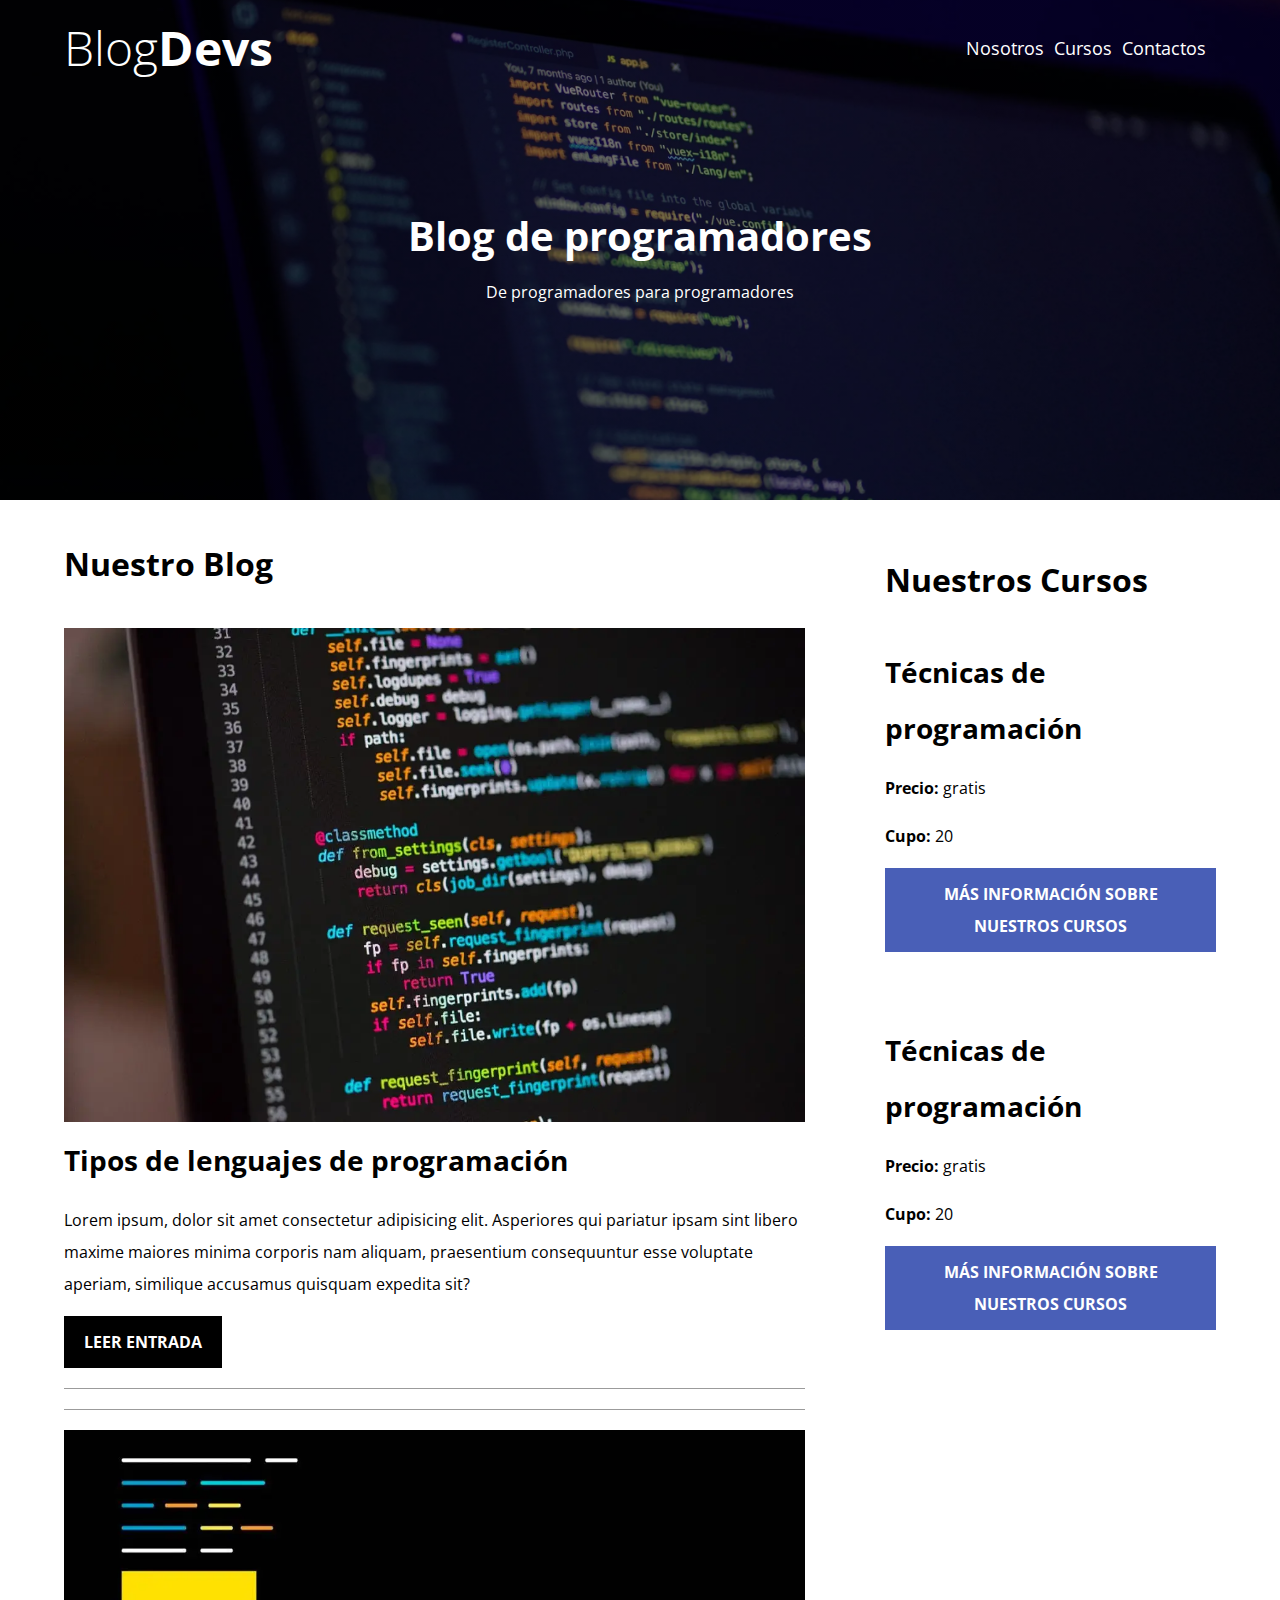
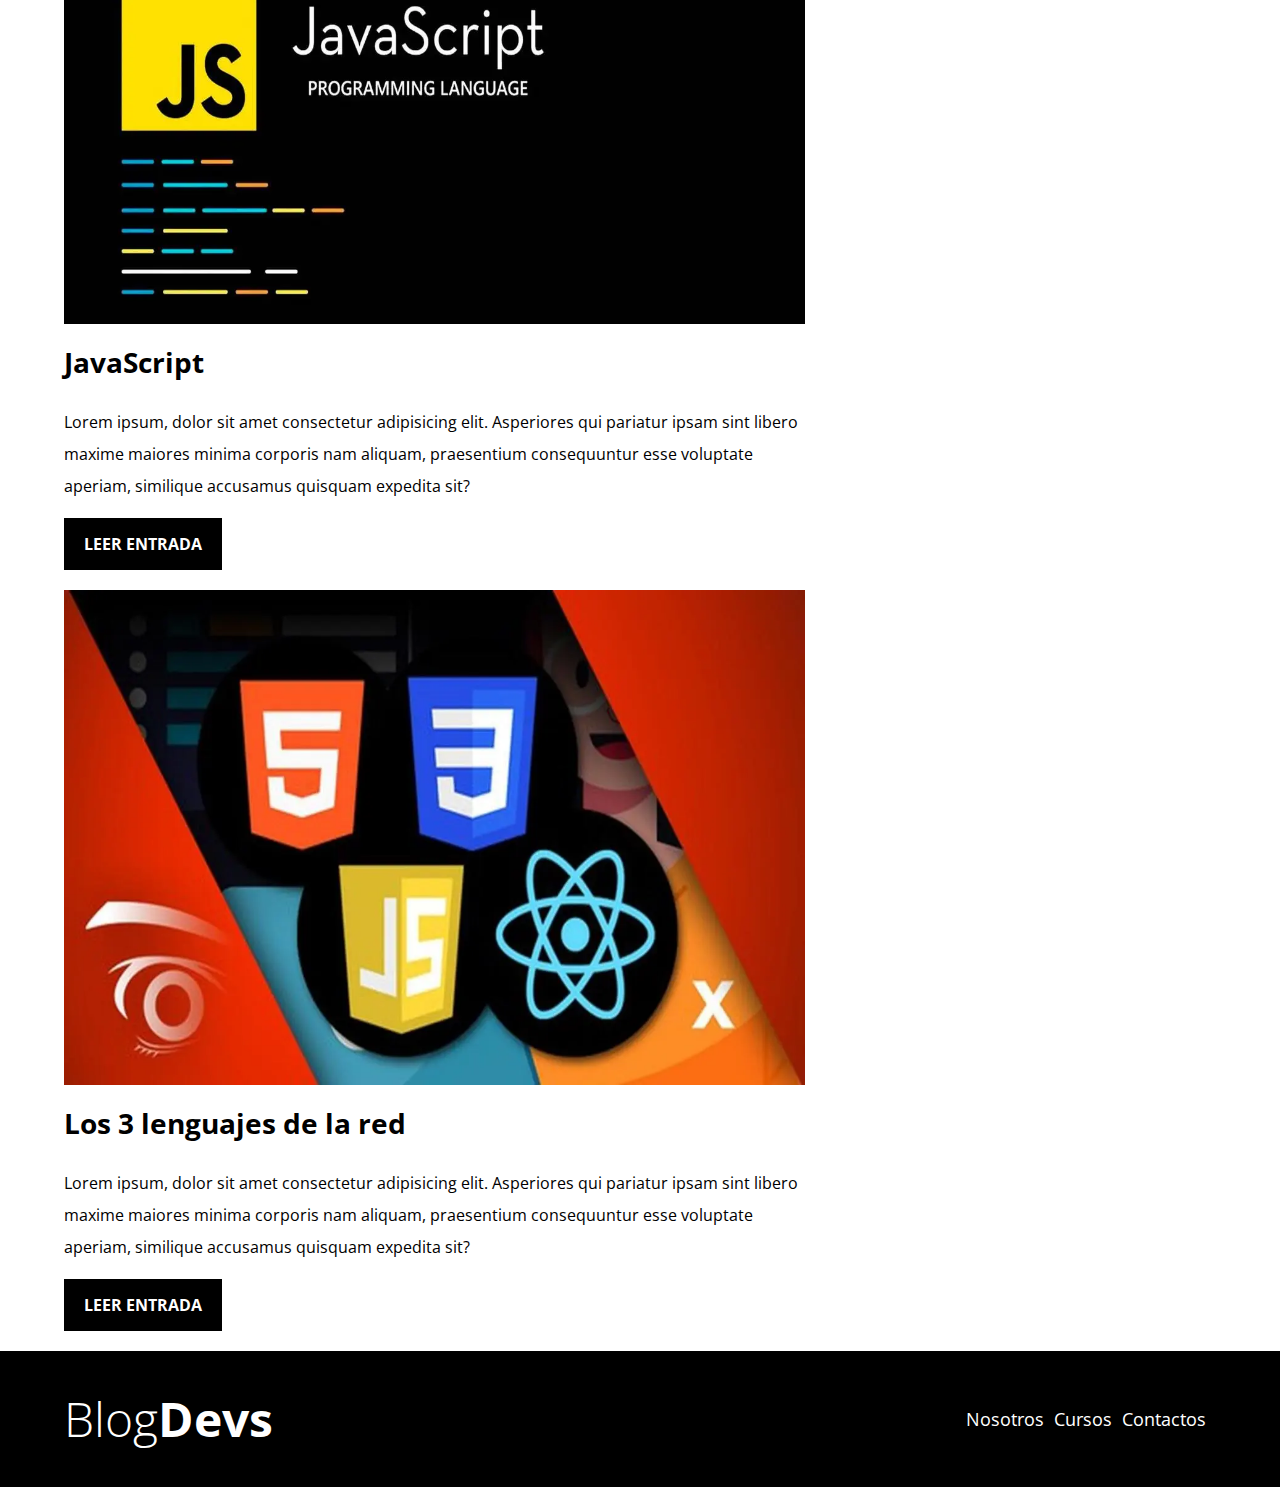
<file: index.html>
<!DOCTYPE html>
<html lang="en">
<head>
    <meta charset="UTF-8">
    <meta name="viewport" content="width=device-width, initial-scale=1.0">
    <title>BlogDevs</title>
    <meta name="description" content="Página Web de blog de café">

    <link rel="preload" href="css/normalize.css" as="style">
    <link rel="stylesheet" href="css/normalize.css">

    <link rel="preconnect" href="https://fonts.googleapis.com">
    <link rel="preconnect" href="https://fonts.gstatic.com" crossorigin>
    <link href="https://fonts.googleapis.com/css2?family=Open+Sans:ital,wght@0,300..800;1,300..800&family=Radio+Canada:ital,wght@0,300..700;1,300..700&display=swap" rel="stylesheet">

    <link rel="stylesheet" href="css/cafe.css">
</head>
<body>
    <header class="header">
        <div class="contenedor">

            <div class="barra">
                <a class="logo centrar-texto" href="index.html">
                    <h1 class="no-margin logo__nombre">Blog<span class="logo__bold">Devs</span></h1>
                </a>

                <nav class="enlaces centrar-texto">
                    <a class="enlaces__a" href="nosotros.html">Nosotros</a>
                    <a class="enlaces__a" href="cursos.html">Cursos</a>
                    <a class="enlaces__a" href="contacto.html">Contactos</a>
                </nav>

            </div>

        </div>

        <div class="header__texto">
            <h2 class="no-margin">Blog de programadores</h2>
            <p class="no-margin">De programadores para programadores</p>
        </div>
    </header>

    <div class="contenedor contenido__principal">
        <main class="blog">
            <h3>Nuestro Blog</h3>

            <article class="entrada">
                <div class="entrada__imagen">
                    <picture>
                        <source srcset="img/blog1.webp" type="image/webp">
                        <img loading="lazy" src="img/blog1.jpg" alt="imagenblog">
                    </picture>
                    
                </div>

                <div class="entrada__contenido">
                    <h4 class="no-margin">Tipos de lenguajes de programación</h4>
                    <p>Lorem ipsum, dolor sit amet consectetur adipisicing elit. Asperiores qui pariatur ipsam sint libero maxime maiores minima corporis nam aliquam, praesentium consequuntur esse voluptate aperiam, similique accusamus quisquam expedita sit?</p>
                    <a class="boton boton__primario" href="entrada.html">Leer entrada</a>
                </div>
            </article>

            <article class="entrada"></article>
                <div class="entrada__imagen">
                    <picture>
                        <source srcset="img/blog3.webp" type="image/webp">
                        <img loading="lazy" src="img/blog3.jpg" alt="imagenblog">
                    </picture>
                </div>

                <div class="entrada__contenido">
                    <h4 class="no-margin">JavaScript</h4>
                    <p>Lorem ipsum, dolor sit amet consectetur adipisicing elit. Asperiores qui pariatur ipsam sint libero maxime maiores minima corporis nam aliquam, praesentium consequuntur esse voluptate aperiam, similique accusamus quisquam expedita sit?</p>
                    <a class="boton boton__primario" href="entrada.html">Leer entrada</a>
                </div>
            </article>

            <article class="entrada">
                <div class="entrada__imagen">
                    <picture>
                        <source srcset="img/blog2.webp" type="image/webp">
                        <img loading="lazy" src="img/blog2.jpg" alt="imagenblog">
                    </picture>
                </div>

                <div class="entrada__contenido">
                    <h4 class="no-margin">Los 3 lenguajes de la red</h4>
                    <p>Lorem ipsum, dolor sit amet consectetur adipisicing elit. Asperiores qui pariatur ipsam sint libero maxime maiores minima corporis nam aliquam, praesentium consequuntur esse voluptate aperiam, similique accusamus quisquam expedita sit?</p>
                    <a class="boton boton__primario" href="entrada.html">Leer entrada</a>
                </div>
            </article>

        </main>

        <aside class="sidebar">
            
            <ul>
                <h3 class="sidebar__tema">Nuestros Cursos</h3>
                
                <li class="sidebar__taller">
                    <h4 class=" no-margin sidebar__taller--titulo" >Técnicas de programación</h4>
    
                    <p class="sidebar__taller--descripcion"><span>Precio: </span>gratis</p>
                    
                    <p class="sidebar__taller--descripcion"><span>Cupo: </span>20</p>
    
                    <a class="boton boton__secundario" href="">
                        Más información sobre nuestros cursos
                    </a>
                </li>
                
                <li class="sidebar__taller">
                    <h4 class="no-margin sidebar__taller--titulo" >Técnicas de programación</h4>
    
                    <p class="sidebar__taller--descripcion"><span>Precio: </span>gratis</p>
                    
                    <p class="sidebar__taller--descripcion"><span>Cupo: </span>20</p>
    
                    <a class="boton boton__secundario" href="">
                        Más información sobre nuestros cursos
                    </a>
                </li>
            </ul>


        </aside>
    </div>

    <footer class="footer">
        <div class="contenedor">
            <div class="barra">
                <a class="logo centrar-texto" href="index.html">
                    <h1 class="no-margin logo__nombre">Blog<span class="logo__bold">Devs</span></h1>
                </a>

                <nav class="enlaces centrar-texto">
                    <a class="enlaces__a" href="">Nosotros</a>
                    <a class="enlaces__a" href="">Cursos</a>
                    <a class="enlaces__a" href="">Contactos</a>
                </nav>

            </div>
        </div>
    </footer>
    <script src="js/modernizer.js"></script>
</body>
</html>
</file>
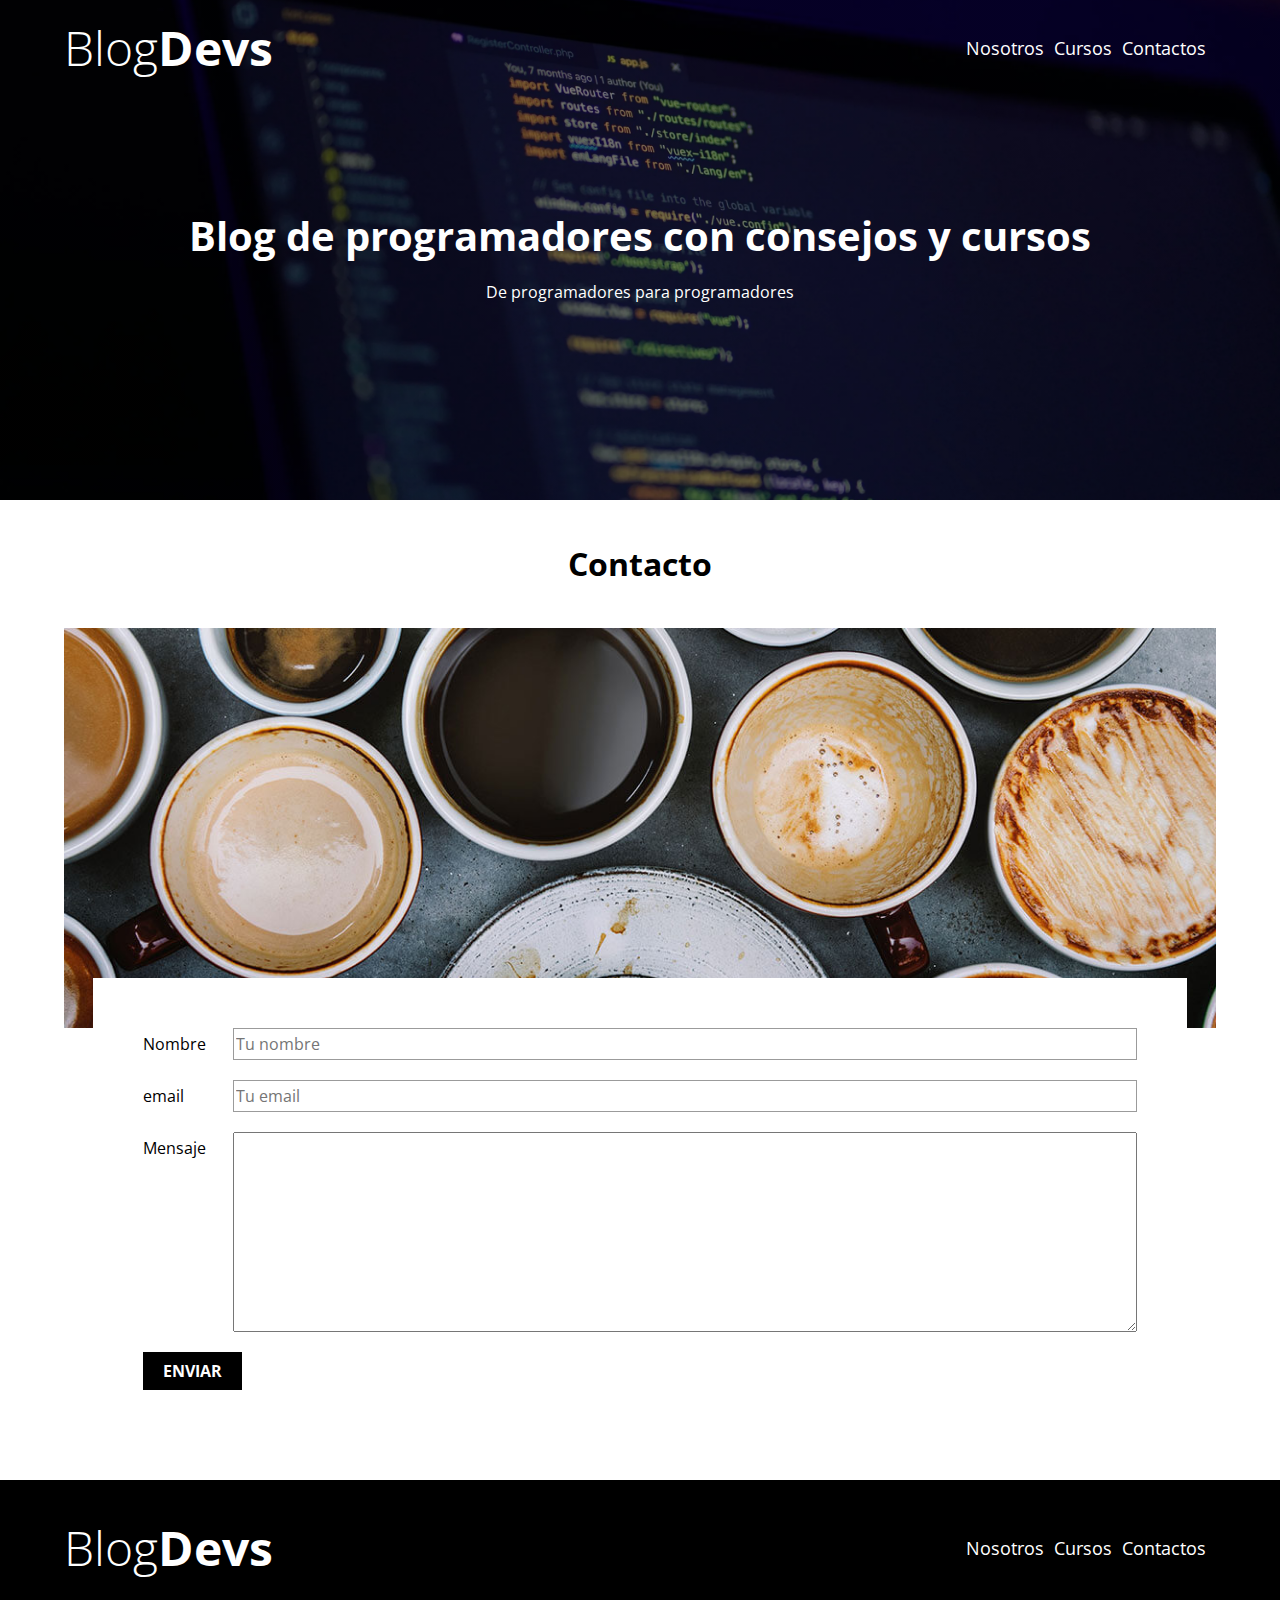
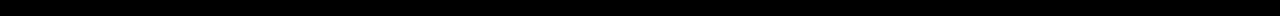
<file: contacto.html>
<!DOCTYPE html>
<html lang="en">
<head>
    <meta charset="UTF-8">
    <meta name="viewport" content="width=device-width, initial-scale=1.0">

    <title>Blog café</title>

    <link rel="preload" href="css/normalize.css" as="style">
    <link rel="stylesheet" href="css/normalize.css">

    <link rel="preconnect" href="https://fonts.googleapis.com">
    <link rel="preconnect" href="https://fonts.gstatic.com" crossorigin>
    <link href="https://fonts.googleapis.com/css2?family=Open+Sans:ital,wght@0,300..800;1,300..800&family=Radio+Canada:ital,wght@0,300..700;1,300..700&display=swap" rel="stylesheet">

    <link rel="stylesheet" href="css/cafe.css">
</head>
<body>
    <header class="header">
        <div class="contenedor">

            <div class="barra">
                <a class="logo centrar-texto" href="index.html">
                    <h1 class="no-margin logo__nombre">Blog<span class="logo__bold">Devs</span></h1>
                </a>

                <nav class="enlaces centrar-texto">
                    <a class="enlaces__a" href="nosotros.html">Nosotros</a>
                    <a class="enlaces__a" href="cursos.html">Cursos</a>
                    <a class="enlaces__a" href="contacto.html">Contactos</a>
                </nav>

            </div>

        </div>

        <div class="header__texto">
            <h2 class="no-margin">Blog de programadores con consejos y cursos</h2>
            <p class="no-margin">De programadores para programadores</p>
        </div>
    </header>

    <main class="contenedor">
        <h3 class="centrar-texto">Contacto</h3>


        <div class="contacto__bg">

        </div>

        <form class="formulario">
            <div class="campo">
                <label class="campo__label" for="nombre">Nombre</label>
                <input class="campo__field" class="campo__field" type="text" placeholder="Tu nombre" id="nombre">
            </div>

            <div class="campo">
                <label class="campo__label" for="email">email</label>
                <input class="campo__field" type="email" placeholder="Tu email" id="email">
            </div>

            <div class="campo">
                <label class="campo__label" for="mensaje">Mensaje</label>
                <textarea class="campo__field--textarea" id="mensaje"></textarea>
            </div>

            <div class="campo campo__boton">
                <input type="submit" value="Enviar" class="boton boton__primario">

            </div>



        </form>


    </main>

    <footer class="footer">
        <div class="contenedor">
            <div class="barra">
                <a class="logo centrar-texto" href="index.html">
                    <h1 class="no-margin logo__nombre">Blog<span class="logo__bold">Devs</span></h1>
                </a>

                <nav class="enlaces centrar-texto">
                    <a class="enlaces__a" href="">Nosotros</a>
                    <a class="enlaces__a" href="">Cursos</a>
                    <a class="enlaces__a" href="">Contactos</a>
                </nav>

            </div>
        </div>
    </footer>
    <script src="js/modernizer.js"></script>
</body>
</html>
</file>
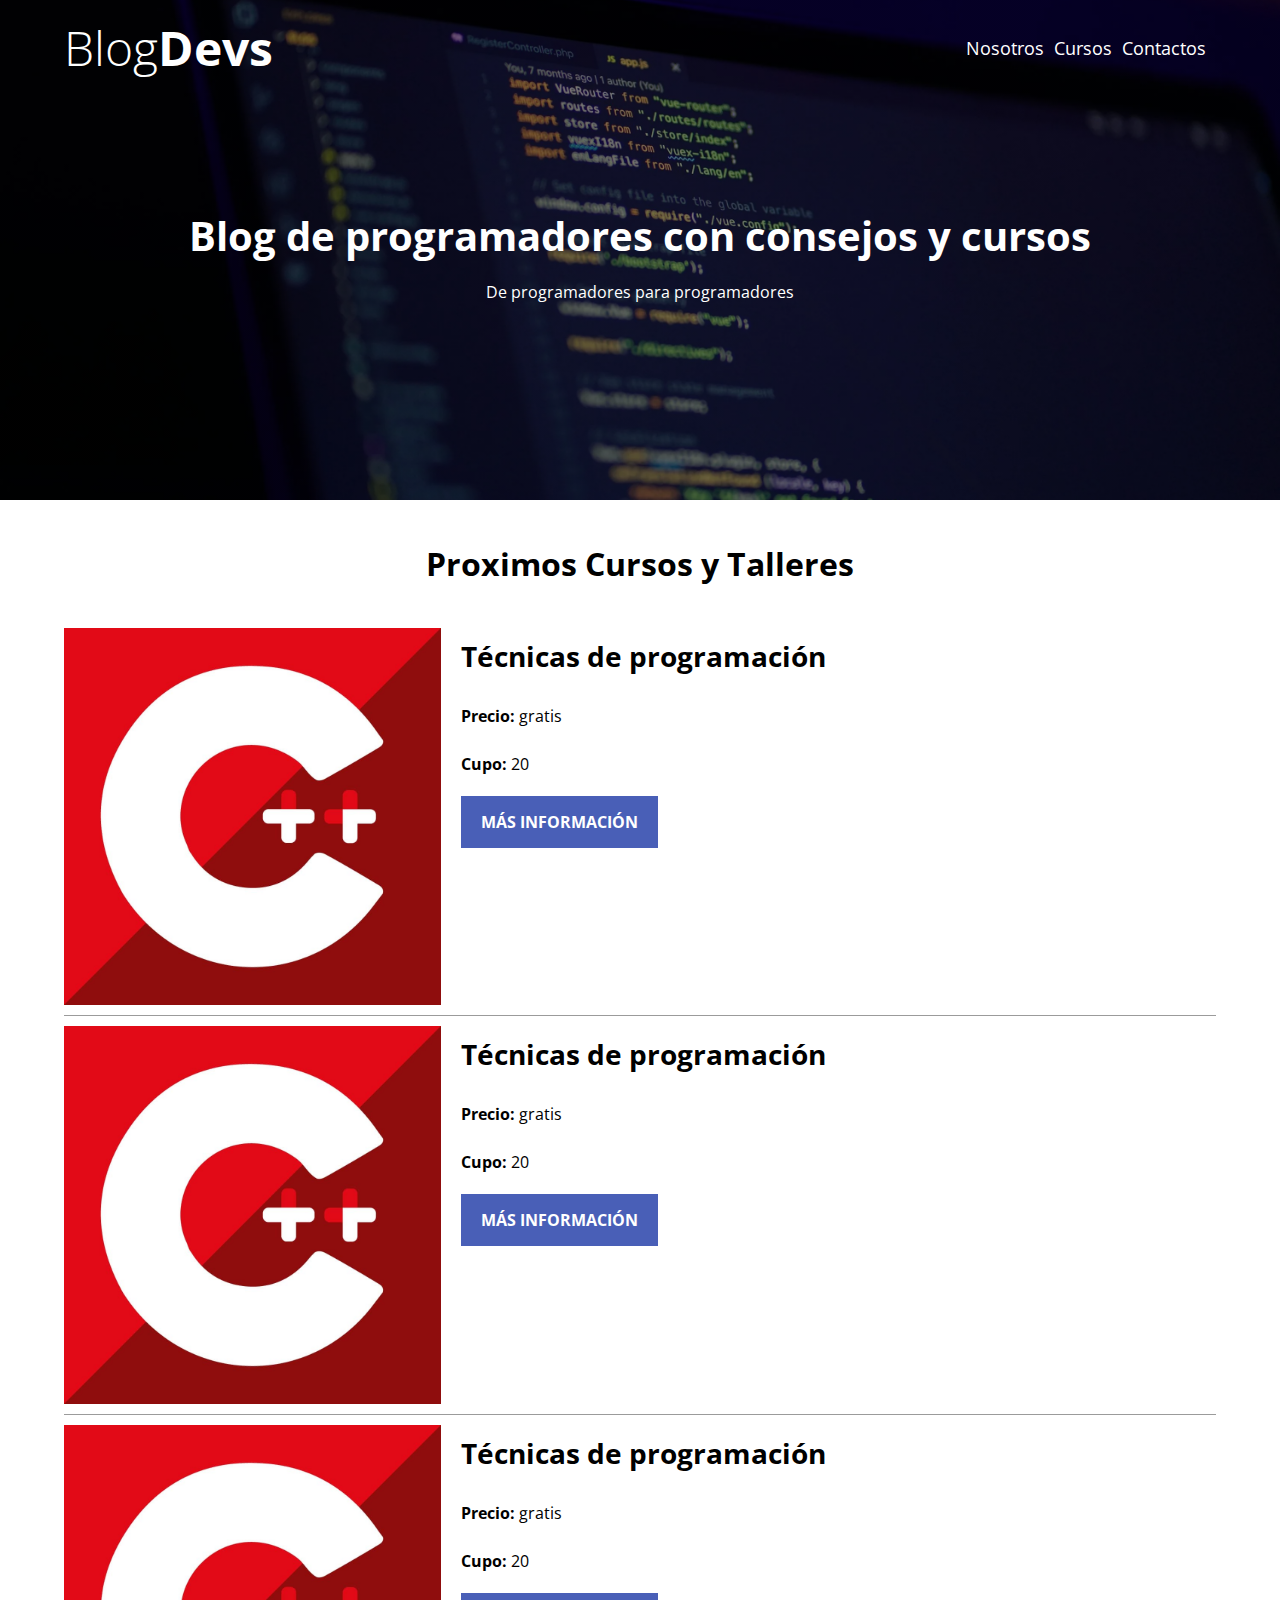
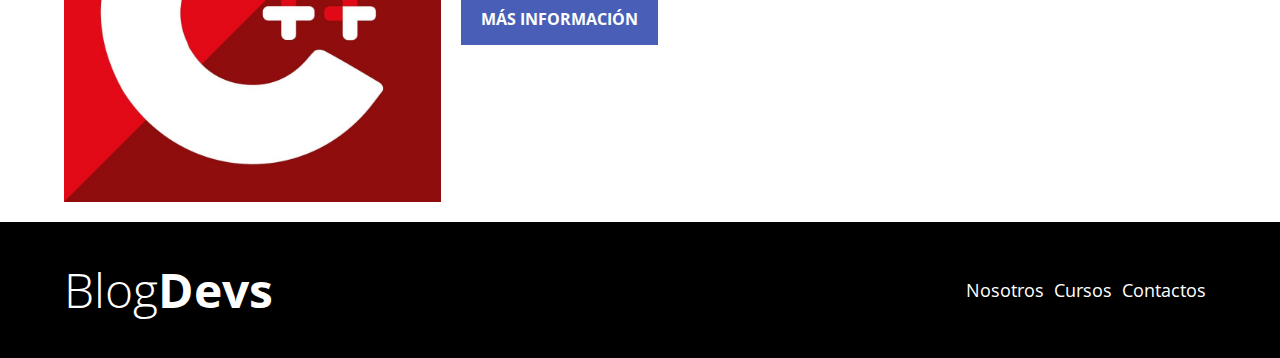
<file: cursos.html>
<!DOCTYPE html>
<html lang="en">
<head>
    <meta charset="UTF-8">
    <meta name="viewport" content="width=device-width, initial-scale=1.0">

    <title>Blog café</title>

    <link rel="preload" href="css/normalize.css" as="style">
    <link rel="stylesheet" href="css/normalize.css">

    <link rel="preconnect" href="https://fonts.googleapis.com">
    <link rel="preconnect" href="https://fonts.gstatic.com" crossorigin>
    <link href="https://fonts.googleapis.com/css2?family=Open+Sans:ital,wght@0,300..800;1,300..800&family=Radio+Canada:ital,wght@0,300..700;1,300..700&display=swap" rel="stylesheet">

    <link rel="stylesheet" href="css/cafe.css">
</head>
<body>
    <header class="header">
        <div class="contenedor">

            <div class="barra">
                <a class="logo centrar-texto" href="index.html">
                    <h1 class="no-margin logo__nombre">Blog<span class="logo__bold">Devs</span></h1>
                </a>

                <nav class="enlaces centrar-texto">
                    <a class="enlaces__a" href="nosotros.html">Nosotros</a>
                    <a class="enlaces__a" href="cursos.html">Cursos</a>
                    <a class="enlaces__a" href="contacto.html">Contactos</a>
                </nav>

            </div>

        </div>

        <div class="header__texto">
            <h2 class="no-margin">Blog de programadores con consejos y cursos</h2>
            <p class="no-margin">De programadores para programadores</p>
        </div>
    </header>

    <main class="contenedor">
        <h3 class="centrar-texto">Proximos Cursos y Talleres</h3>

        <div class="cursos">

            <div class="curso__imagen">
                <img src="img/curso1.jpg" alt="">
            </div>

            <div class="curso__informacion">
                <h4 class=" no-margin sidebar__taller--titulo" >Técnicas de programación</h4>

                <p class="sidebar__taller--descripcion"><span>Precio: </span>gratis</p>
                
                <p class="sidebar__taller--descripcion"><span>Cupo: </span>20</p>
    
                <a class="boton boton__secundario" href="">
                    Más información
                </a>
            </div>

        </div>

        <div class="cursos">

            <div class="curso__imagen">
                <img src="img/curso2.jpg" alt="">
            </div>

            <div class="curso__informacion">
                <h4 class=" no-margin sidebar__taller--titulo" >Técnicas de programación</h4>

                <p class="sidebar__taller--descripcion"><span>Precio: </span>gratis</p>
                
                <p class="sidebar__taller--descripcion"><span>Cupo: </span>20</p>
    
                <a class="boton boton__secundario" href="">
                    Más información
                </a>
            </div>

        </div>

        <div class="cursos">

            <div class="curso__imagen">
                <img src="img/curso3.jpg" alt="">
            </div>

            <div class="curso__informacion">
                <h4 class=" no-margin sidebar__taller--titulo" >Técnicas de programación</h4>

                <p class="sidebar__taller--descripcion"><span>Precio: </span>gratis</p>
                
                <p class="sidebar__taller--descripcion"><span>Cupo: </span>20</p>
    
                <a class="boton boton__secundario" href="">
                    Más información
                </a>
            </div>

        </div>

        
    </main>

    <footer class="footer">
        <div class="contenedor">
            <div class="barra">
                <a class="logo centrar-texto" href="index.html">
                    <h1 class="no-margin logo__nombre">Blog<span class="logo__bold">Devs</span></h1>
                </a>

                <nav class="enlaces centrar-texto">
                    <a class="enlaces__a" href="">Nosotros</a>
                    <a class="enlaces__a" href="">Cursos</a>
                    <a class="enlaces__a" href="">Contactos</a>
                </nav>

            </div>
        </div>
    </footer>
    <script src="js/modernizer.js"></script>
</body>
</html>
</file>
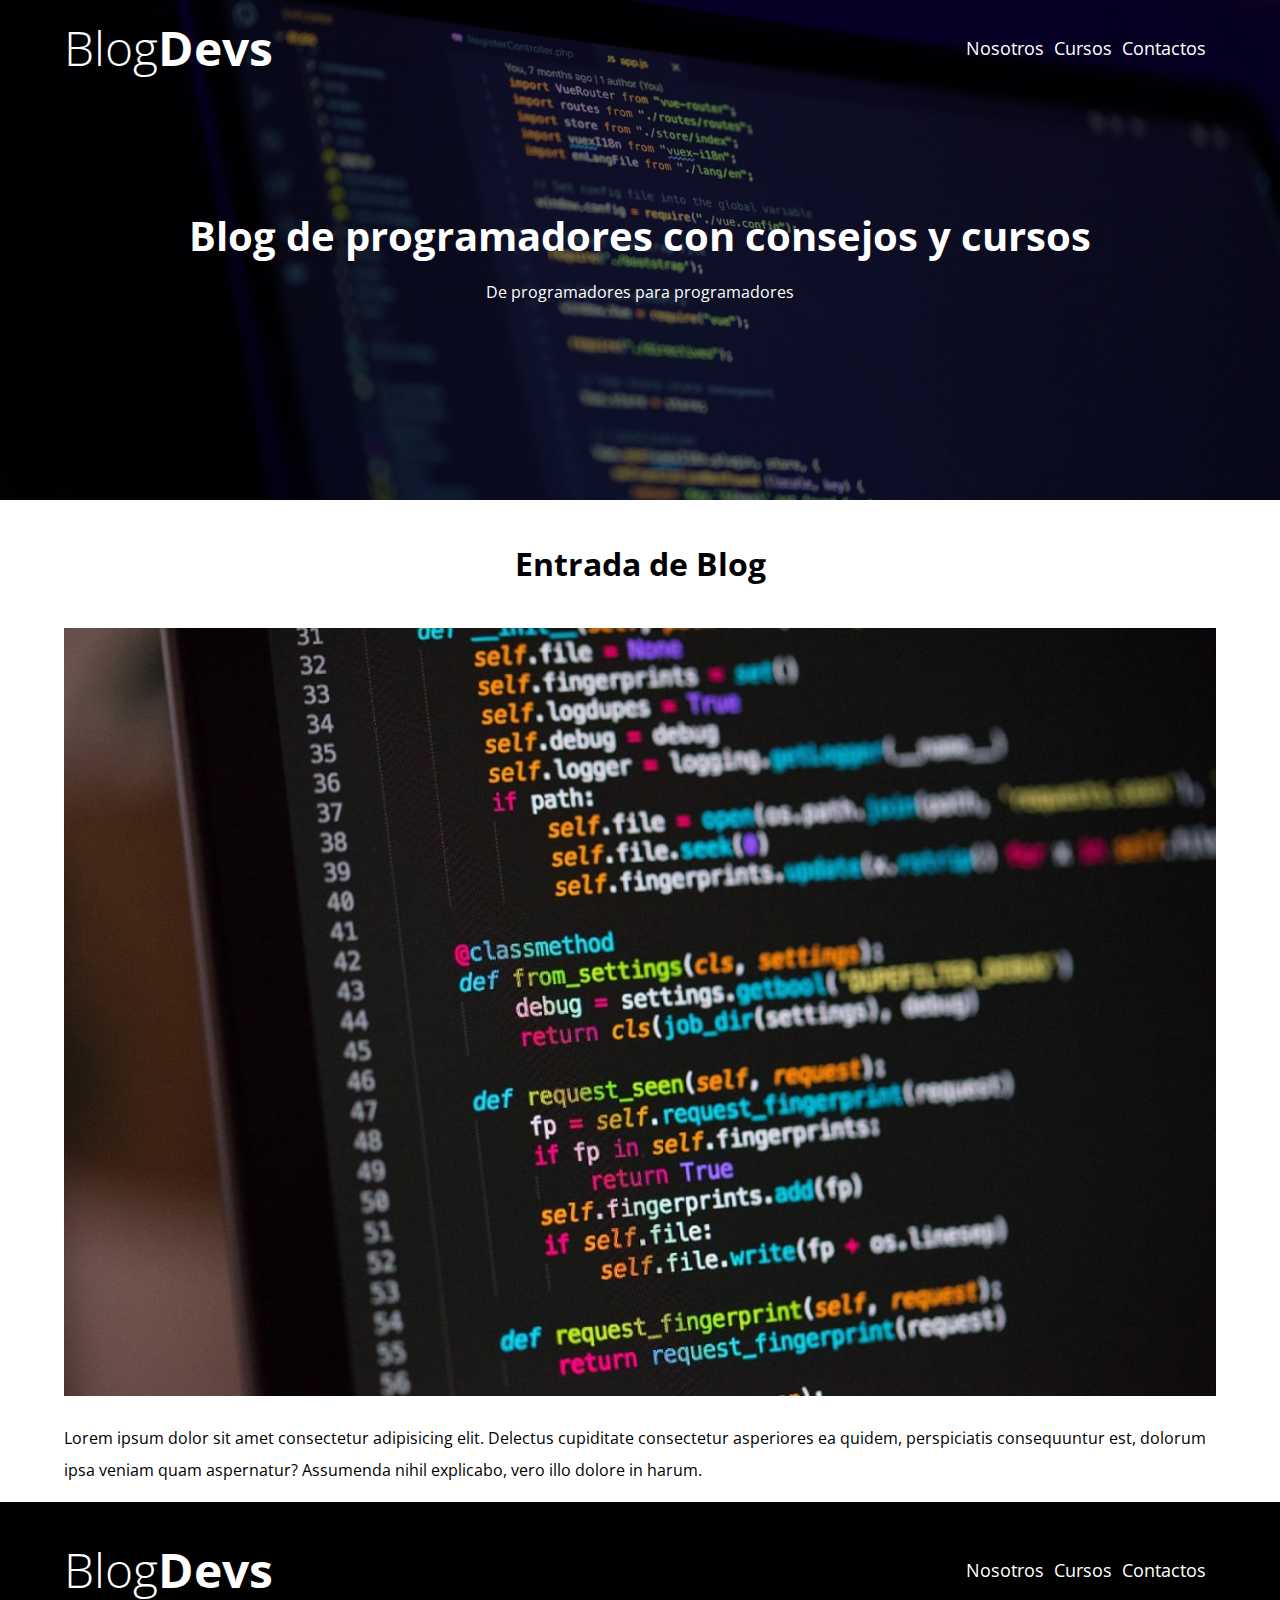
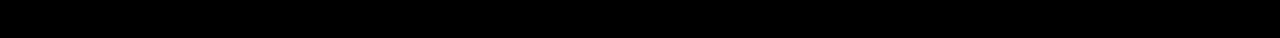
<file: entrada.html>
<!DOCTYPE html>
<html lang="en">
<head>
    <meta charset="UTF-8">
    <meta name="viewport" content="width=device-width, initial-scale=1.0">

    <title>Blog café</title>

    <link rel="preload" href="css/normalize.css" as="style">
    <link rel="stylesheet" href="css/normalize.css">

    <link rel="preconnect" href="https://fonts.googleapis.com">
    <link rel="preconnect" href="https://fonts.gstatic.com" crossorigin>
    <link href="https://fonts.googleapis.com/css2?family=Open+Sans:ital,wght@0,300..800;1,300..800&family=Radio+Canada:ital,wght@0,300..700;1,300..700&display=swap" rel="stylesheet">

    <link rel="stylesheet" href="css/cafe.css">
</head>
<body>
    <header class="header">
        <div class="contenedor">

            <div class="barra">
                <a class="logo centrar-texto" href="index.html">
                    <h1 class="no-margin logo__nombre">Blog<span class="logo__bold">Devs</span></h1>
                </a>

                <nav class="enlaces centrar-texto">
                    <a class="enlaces__a" href="nosotros.html">Nosotros</a>
                    <a class="enlaces__a" href="cursos.html">Cursos</a>
                    <a class="enlaces__a" href="contacto.html">Contactos</a>
                </nav>

            </div>

        </div>

        <div class="header__texto">
            <h2 class="no-margin">Blog de programadores con consejos y cursos</h2>
            <p class="no-margin">De programadores para programadores</p>
        </div>
    </header>

    <main class="contenedor">
        <h3 class="centrar-texto">Entrada de Blog</h3>
        <div class="entrada">
            <div class="entradaBlog__imagen">
                <img src="img/blog1.jpg" alt="">
            </div>
                <p>Lorem ipsum dolor sit amet consectetur
                    adipisicing elit. Delectus cupiditate
                    consectetur asperiores ea quidem, 
                    perspiciatis consequuntur est, 
                    dolorum ipsa veniam quam aspernatur? 
                    Assumenda nihil explicabo, vero illo 
                    dolore in harum.
                </p>
            <div class="entradaBlog__texto"></div>
        </div>
        
    </main>

    <footer class="footer">
        <div class="contenedor">
            <div class="barra">
                <a class="logo centrar-texto" href="index.html">
                    <h1 class="no-margin logo__nombre">Blog<span class="logo__bold">Devs</span></h1>
                </a>

                <nav class="enlaces centrar-texto">
                    <a class="enlaces__a" href="">Nosotros</a>
                    <a class="enlaces__a" href="">Cursos</a>
                    <a class="enlaces__a" href="">Contactos</a>
                </nav>

            </div>
        </div>
    </footer>
    <script src="js/modernizer.js"></script>
</body>
</html>
</file>
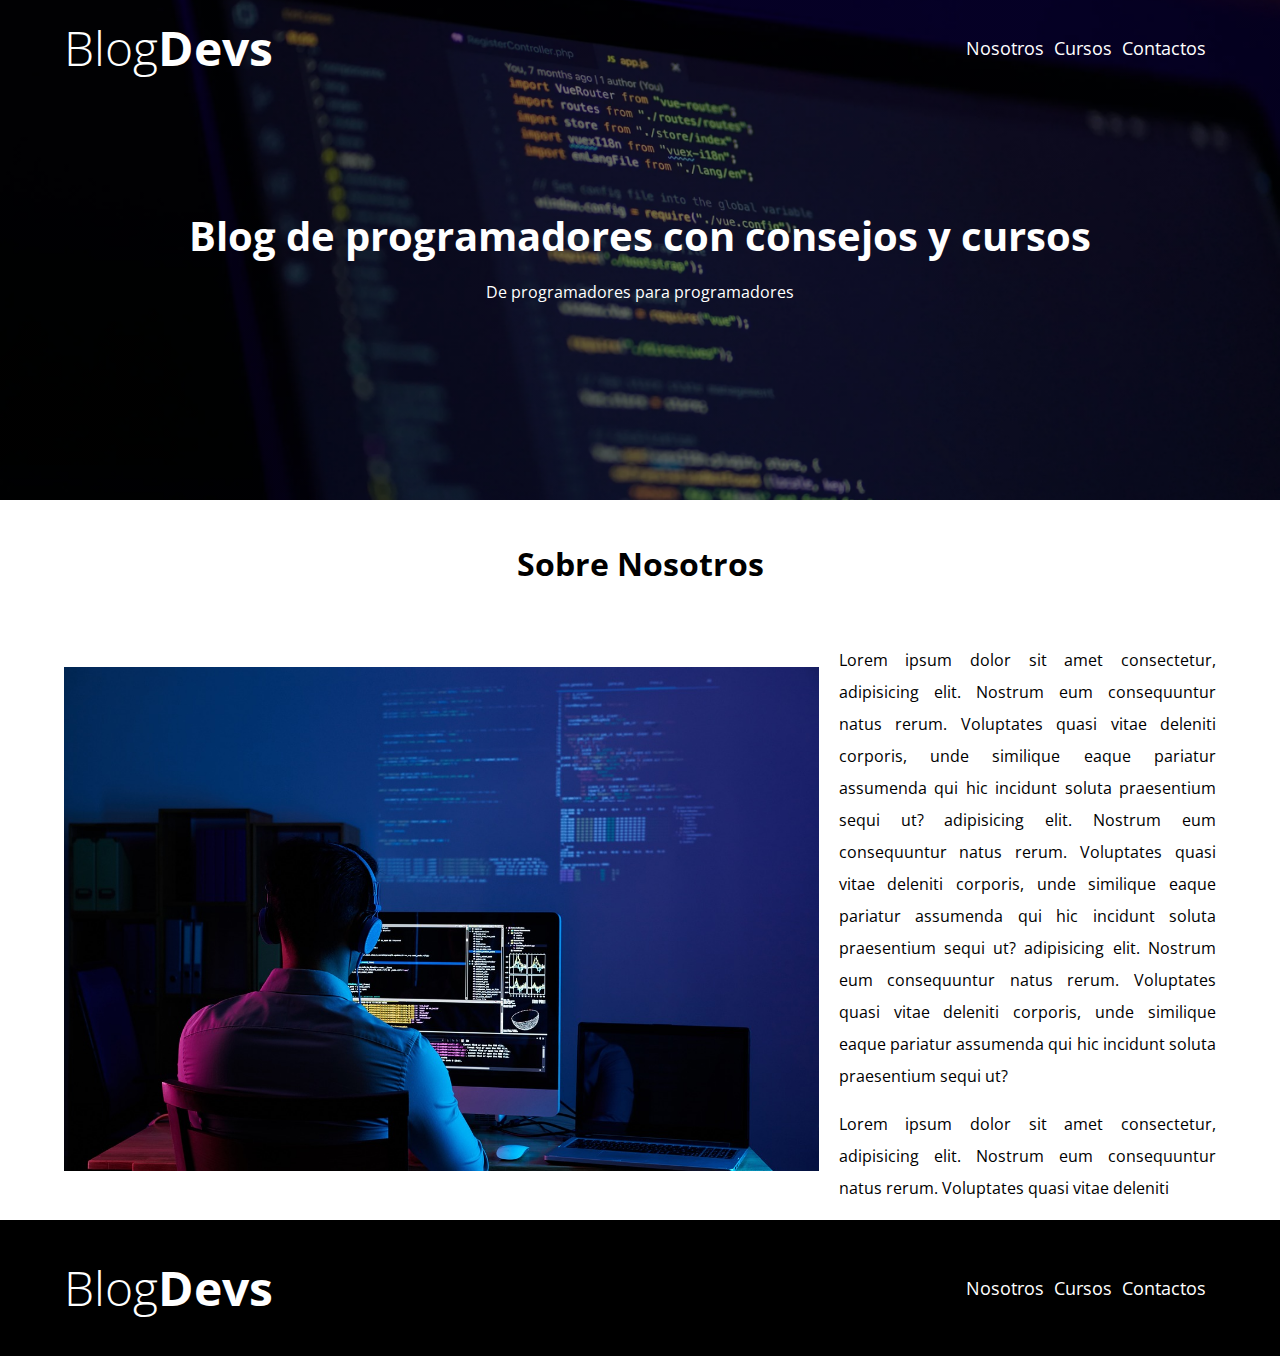
<file: nosotros.html>
<!DOCTYPE html>
<html lang="en">
<head>
    <meta charset="UTF-8">
    <meta name="viewport" content="width=device-width, initial-scale=1.0">

    <title>Blog café</title>

    <link rel="preload" href="css/normalize.css" as="style">
    <link rel="stylesheet" href="css/normalize.css">

    <link rel="preconnect" href="https://fonts.googleapis.com">
    <link rel="preconnect" href="https://fonts.gstatic.com" crossorigin>
    <link href="https://fonts.googleapis.com/css2?family=Open+Sans:ital,wght@0,300..800;1,300..800&family=Radio+Canada:ital,wght@0,300..700;1,300..700&display=swap" rel="stylesheet">

    <link rel="stylesheet" href="css/cafe.css">
</head>
<body>
    <header class="header">
        <div class="contenedor">

            <div class="barra">
                <a class="logo centrar-texto" href="index.html">
                    <h1 class="no-margin logo__nombre">Blog<span class="logo__bold">Devs</span></h1>
                </a>

                <nav class="enlaces centrar-texto">
                    <a class="enlaces__a" href="nosotros.html">Nosotros</a>
                    <a class="enlaces__a" href="cursos.html">Cursos</a>
                    <a class="enlaces__a" href="contacto.html">Contactos</a>
                </nav>

            </div>

        </div>

        <div class="header__texto">
            <h2 class="no-margin">Blog de programadores con consejos y cursos</h2>
            <p class="no-margin">De programadores para programadores</p>
        </div>
    </header>

    <main class="contenedor">
        <h3 class="centrar-texto">Sobre Nosotros</h3>

        <div class="sobre-nosotros">
            <div class="sobre-nosotros__imagen">
                <img src="img/nosotros.jpg" alt="">
            </div>

            <div class="sobre-nosotros__texto">
               <p>Lorem ipsum dolor sit amet consectetur,
                    adipisicing elit. Nostrum eum consequuntur
                    natus rerum. Voluptates quasi vitae deleniti
                    corporis, unde similique eaque pariatur
                    assumenda qui hic incidunt soluta
                    praesentium sequi ut?
                    adipisicing elit. Nostrum eum consequuntur
                    natus rerum. Voluptates quasi vitae deleniti
                    corporis, unde similique eaque pariatur
                    assumenda qui hic incidunt soluta
                    praesentium sequi ut?
                    adipisicing elit. Nostrum eum consequuntur
                    natus rerum. Voluptates quasi vitae deleniti
                    corporis, unde similique eaque pariatur
                    assumenda qui hic incidunt soluta
                    praesentium sequi ut?
                </p> 

                <p>Lorem ipsum dolor sit amet consectetur,
                    adipisicing elit. Nostrum eum consequuntur
                    natus rerum. Voluptates quasi vitae deleniti

                </p> 
            </div>
        </div>
    </main>

    <footer class="footer">
        <div class="contenedor">
            <div class="barra">
                <a class="logo centrar-texto" href="index.html">
                    <h1 class="no-margin logo__nombre">Blog<span class="logo__bold">Devs</span></h1>
                </a>

                <nav class="enlaces centrar-texto">
                    <a class="enlaces__a" href="">Nosotros</a>
                    <a class="enlaces__a" href="">Cursos</a>
                    <a class="enlaces__a" href="">Contactos</a>
                </nav>

            </div>
        </div>
    </footer>
    <script src="js/modernizer.js"></script>
</body>
</html>
</file>
<file: css/cafe.css>
:root{
    --fuentePrincipal: "Radio Canada", sans-serif;
    --fuenteSecundaria: "Open Sans", sans-serif;

    --blanco: #fff;
    --negro: #000;
    --cafe: #495fb7;
    --gris: #9b9b9b;

}
html{
box-sizing: border-box;
font-size: 62.5%; /* 1rem=10px */
}
*, *::before, *::after{
    box-sizing: inherit;
}
body{
    font-family: var(--fuenteSecundaria);
    font-size: 1.6rem;
    line-height: 2;
}
/* GLOBALES */
.contenedor{
    width: min(90%, 120rem);
    margin: 0 auto;
}
h1, h2, h3, h4{
    font-family: var(--fuenteSecundaria);
}
h1{
    font-size: 4.8rem;
}
h2{
    font-size: 4rem;
}
h3{
    font-size: 3.2rem;
}
h4{
    font-size: 2.8rem;
}
a{
    text-decoration: none;
}
img{
    max-width: 100%;
}
li{
    list-style: none;
}
input{
    border: none;
}
/* UTILIDADES */
.no-margin{
    margin: 0;
}
.no-padding{
    padding: 0;
}
.centrar-texto{
    text-align: center;
}
/* HEADER */
.webp .header{
    background: linear-gradient(rgba(0, 0, 0, 0.5), rgba(0, 0, 0, 0.5)), url(../img/banner.webp);
    background-size: cover; /* Para cubrir todo el contenedor */
    background-position: center;
}

.no-webp .header{
    background: linear-gradient(rgba(0, 0, 0, 0.5), rgba(0, 0, 0, 0.5)), url(../img/banner.jpeg);
    background-size: cover; /* Para cubrir todo el contenedor */
    background-position: center;   
}

.header{
    
    background-position: center center;
    background-repeat: no-repeat;
    background-size: cover;
    height: 50rem;
}

.header__texto{
    color: var(--blanco);
    text-align: center;
    margin-top: 3rem;
}

/* NAVEGACION */
.barra a{
    color: var(--blanco);
}
.logo__nombre{
    font-weight: 300;
}

.logo__bold{
    font-weight: bold;
}

@media (min-width: 768px) {
    .barra{
        display: flex;
        align-items: center;
        justify-content: space-between;
    }
    .enlaces{
        display: flex;
    }
    .enlaces a{
        margin-right: 1rem;
    }
    .header__texto{
        margin-top: 10rem;
    }
}
.enlaces__a{
    display: block;
    font-size: 1.8rem;
}

@media (min-width: 768px) {
    .contenido__principal{
        display: grid;
        grid-template-columns: 2fr 1fr;
        gap: 4rem;
    }
}


/* SIDEBAR */

@media (min-width: 768px) {
    .sidebar{
        display: flex;
        flex-direction: column;

    }
    .sidebar__taller{
        margin-bottom: 5rem;
    }
    .sidebar__taller--descripcion span{
        font-weight: bold;
    }
}

.entrada{
    border-bottom: solid var(--gris) 0.1rem;
    margin-bottom: 2rem;
}

.entrada:last-of-type{
    border-bottom: none;
    margin-bottom: 0;
}

.boton{
    display: block;
    text-align: center;
    color: var(--blanco);
    padding: 2rem;
    text-transform: uppercase;
    font-weight: 700;
    margin-bottom: 2rem;
}
.boton:hover{
    cursor: pointer;
}

@media (min-width: 768px) {
    .boton{
        display: inline-block;
        padding: 1rem 2rem;
    }
}

.boton__primario{
    color: var(--blanco);
    background-color: var(--negro);
}
.boton__secundario{
    color: var(--blanco);
    background-color: var(--cafe);
}
/* FOOTER */
.footer{
    background-color: var(--negro);
    padding: 2rem 0;
}

/* NOSOTROS */

@media (min-width: 900px) {
    .sobre-nosotros{
        display: grid;
        grid-template-columns: 2fr 1fr;
        gap: 2rem;
        align-items: center;
    }
}
.sobre-nosotros__texto{
    text-align: justify;
}

/* CURSOS */
.cursos{
    border-bottom: solid 1px var(--gris);
}
.cursos:last-of-type{
    border-bottom: none;
}

@media (min-width: 768px) {
    .cursos{
        display: grid;
        grid-template-columns: 1fr 2fr;
        gap: 2rem;
        margin-bottom: 1rem;
    }
}

/* CONTACTO */

.contacto__bg{
    background-image: url(../img/contacto.jpg);
    height: 40rem;
    background-size: cover;
    background-repeat: no-repeat;
}

/* FORMULARIO */
.formulario{
    background-color: var(--blanco);
    margin: -5rem auto 0 auto;
    width: 95%;
    padding: 5rem;
}

.campo{
    display: flex;
    margin-bottom: 2rem;
}

.campo__label{
    flex: 0 0 9rem;
    text-align: left;
    gap: 2rem;
}

.campo__field{
    flex: 1;
    border: 1px solid var(--gris);
}

.campo__field--textarea{
    height: 20rem;
    flex: 1;
}
</file>
